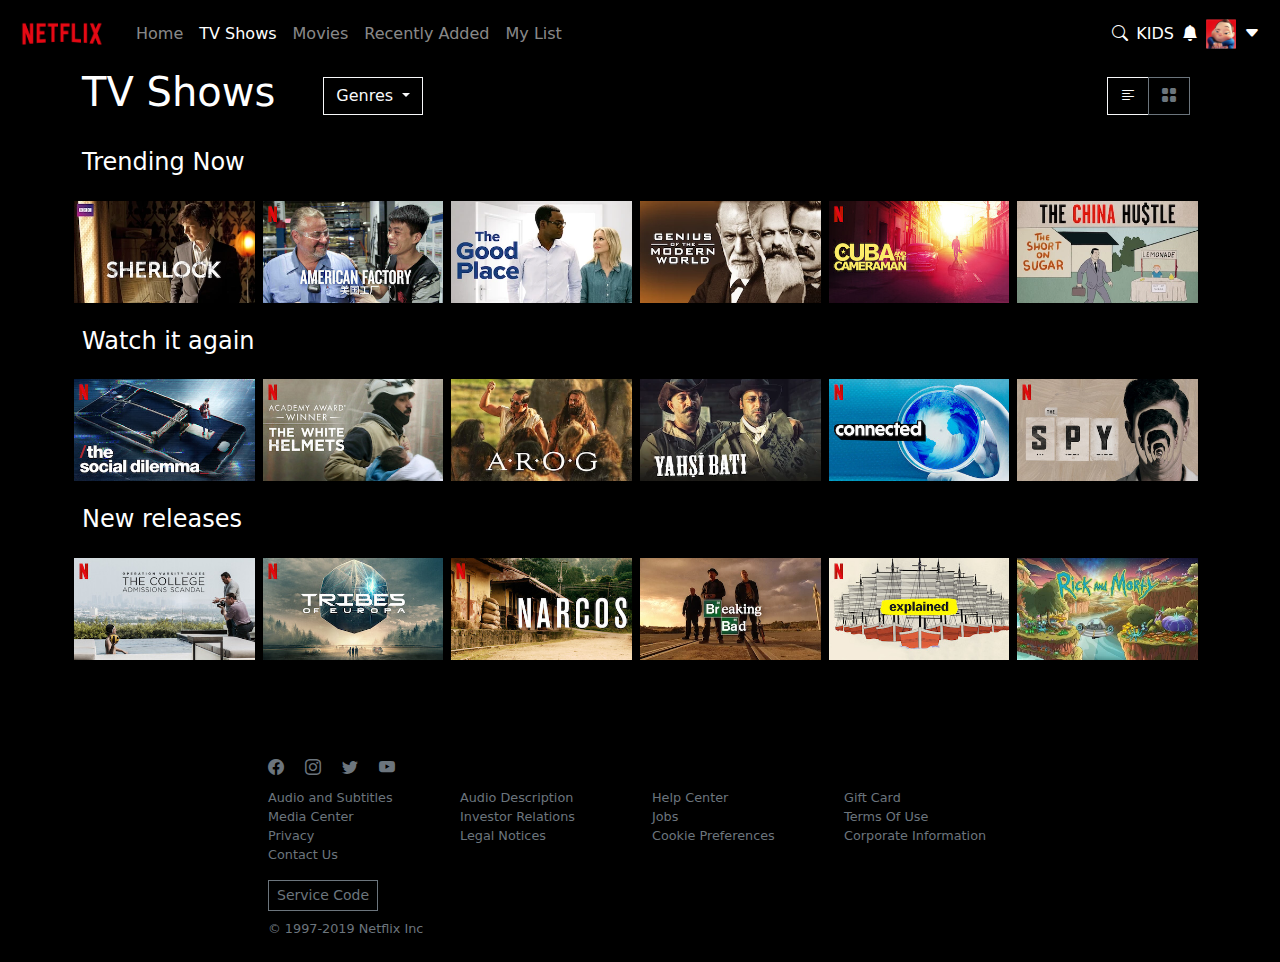
<file: index.html>
<!DOCTYPE html>
<html lang="en">
  <head>
    <meta charset="utf-8" />
    <meta name="viewport" content="width=device-width, initial-scale=1" />
    <title>Bootstrap demo</title>
    <link
      href="https://cdn.jsdelivr.net/npm/bootstrap@5.3.3/dist/css/bootstrap.min.css"
      rel="stylesheet"
      integrity="sha384-QWTKZyjpPEjISv5WaRU9OFeRpok6YctnYmDr5pNlyT2bRjXh0JMhjY6hW+ALEwIH"
      crossorigin="anonymous"
    />
    <link
      rel="stylesheet"
      href="https://cdn.jsdelivr.net/npm/bootstrap-icons@1.11.3/font/bootstrap-icons.min.css"
    />
    <link rel="stylesheet" href="assets/css/style.css" />
  </head>
  <body class="bg-black">
    <nav class="navbar navbar-expand-lg bg-black" data-bs-theme="dark">
      <div class="container-fluid">
        <a class="navbar-brand" href="javascript:void(0)"
          ><img id="logo" src="assets/netflix_logo.png" alt="logo"
        /></a>
        <button
          class="navbar-toggler"
          type="button"
          data-bs-toggle="collapse"
          data-bs-target="#navbarSupportedContent"
          aria-controls="navbarSupportedContent"
          aria-expanded="false"
          aria-label="Toggle navigation"
        >
          <span class="navbar-toggler-icon"></span>
        </button>
        <div class="collapse navbar-collapse" id="navbarSupportedContent">
          <ul class="navbar-nav me-auto mb-2 mb-lg-0">
            <li class="nav-item">
              <a class="nav-link" href="javascript:void(0)">Home</a>
            </li>
            <li class="nav-item">
              <a
                class="nav-link active"
                aria-current="page"
                href="javascript:void(0)"
                >TV Shows</a
              >
            </li>
            <li class="nav-item">
              <a class="nav-link" href="javascript:void(0)">Movies</a>
            </li>
            <li class="nav-item">
              <a class="nav-link" href="javascript:void(0)">Recently Added</a>
            </li>
            <li class="nav-item">
              <a class="nav-link" href="javascript:void(0)">My List</a>
            </li>
          </ul>
          <div class="text-white d-flex align-items-center">
            <i class="bi bi-search mx-2"></i>
            <p class="m-0">KIDS</p>
            <i class="bi bi-bell-fill mx-2"></i>
            <img id="avatar" src="assets/avatar.png" alt="" />
            <i class="bi bi-caret-down-fill mx-2"></i>
          </div>
        </div>
      </div>
    </nav>
    <div class="container mb-4">
      <div class="row d-flex justify-content-center align-items-center">
        <div class="col-10 d-flex align-items-center">
          <h1 class="text-white me-5">TV Shows</h1>
          <div class="dropdown">
            <button
              class="squared btn btn-outline-light dropdown-toggle"
              type="button"
              data-bs-toggle="dropdown"
              aria-expanded="false"
              data-bs-theme="dark"
            >
              Genres
            </button>
            <ul class="dropdown-menu">
              <li>
                <a class="dropdown-item" href="javascript:void(0)">Action</a>
              </li>
              <li>
                <a class="dropdown-item" href="javascript:void(0)"
                  >Another action</a
                >
              </li>
              <li>
                <a class="dropdown-item" href="javascript:void(0)"
                  >Something else here</a
                >
              </li>
            </ul>
          </div>
        </div>
        <div class="col-2 d-flex justify-content-end">
          <div
            class="btn-toolbar"
            role="toolbar"
            aria-label="Toolbar with button groups"
          >
            <div class="btn-group me-2" role="group" aria-label="First group">
              <button type="button" class="btn squared btn-outline-light">
                <i class="bi bi-text-left"></i>
              </button>
              <button type="button" class="btn squared btn-outline-secondary">
                <i class="bi bi-grid-fill"></i>
              </button>
            </div>
          </div>
        </div>
      </div>
    </div>
    <main class="mb-5">
      <div class="container">
        <div class="row my-4">
          <div class="col">
            <h2 class="fs-4 text-white">Trending Now</h2>
          </div>
          <div class="row g-2 row-cols-1 row-cols-md-3 row-cols-lg-6">
            <div class="col">
              <img
                class="w-100"
                src="assets/media/media0.webp"
                alt="film serie"
              />
            </div>
            <div class="col">
              <img
                class="w-100"
                src="assets/media/media1.jpg"
                alt="film serie"
              />
            </div>
            <div class="col">
              <img
                class="w-100"
                src="assets/media/media2.webp"
                alt="film serie"
              />
            </div>
            <div class="col">
              <img
                class="w-100"
                src="assets/media/media3.webp"
                alt="film serie"
              />
            </div>
            <div class="col">
              <img
                class="w-100"
                src="assets/media/media4.jpg"
                alt="film serie"
              />
            </div>
            <div class="col">
              <img
                class="w-100"
                src="assets/media/media5.webp"
                alt="film serie"
              />
            </div>
          </div>
        </div>
        <div class="row my-4">
          <div class="col">
            <h2 class="fs-4 text-white">Watch it again</h2>
          </div>
          <div class="row g-2 row-cols-1 row-cols-md-3 row-cols-lg-6">
            <div class="col">
              <img class="w-100" src="assets/media/media6.jpg" alt="film serie" />
            </div>
            <div class="col">
              <img
                class="w-100"
                src="assets/media/media17.jpg"
                alt="film serie"
              />
            </div>
            <div class="col">
              <img
                class="w-100"
                src="assets/media/media7.webp"
                alt="film serie"
              />
            </div>
            <div class="col">
              <img
                class="w-100"
                src="assets/media/media8.webp"
                alt="film serie"
              />
            </div>
            <div class="col">
              <img
                class="w-100"
                src="assets/media/media9.jpg"
                alt="film serie"
              />
            </div>
            <div class="col">
              <img
                class="w-100"
                src="assets/media/media10.jpg"
                alt="film serie"
              />
            </div>
          </div>
        </div>
        <div class="row my-4">
          <div class="col">
            <h2 class="fs-4 text-white">New releases</h2>
          </div>
          <div class="row g-2 row-cols-1 row-cols-md-3 row-cols-lg-6">
            <div class="col">
              <img
                class="w-100"
                src="assets/media/media11.jpg"
                alt="film serie"
              />
            </div>
            <div class="col">
              <img
                class="w-100"
                src="assets/media/media12.jpg"
                alt="film serie"
              />
            </div>
            <div class="col">
              <img
                class="w-100"
                src="assets/media/media13.jpg"
                alt="film serie"
              />
            </div>
            <div class="col">
              <img
                class="w-100"
                src="assets/media/media14.webp"
                alt="film serie"
              />
            </div>
            <div class="col">
              <img
                class="w-100"
                src="assets/media/media15.jpg"
                alt="film serie"
              />
            </div>
            <div class="col">
              <img class="w-100" src="assets/media/media16.webp" alt="film serie" />
            </div>
          </div>
        </div>
      </div>
    </main>
    <footer class="pt-5 m-auto">
      <div class="container">
        <div class="row mb-2">
          <div class="col text-secondary fs-6">
            <i class="me-2 bi bi-facebook"></i>
            <i class="mx-2 bi bi-instagram"></i>
            <i class="mx-2 bi bi-twitter"></i>
            <i class="mx-2 bi bi-youtube"></i>
          </div>
        </div>
        <div class="row row-cols-1 row-cols-md-4">
          <div class="col">
            <ul class="list-unstyled text-secondary">
              <li>
                <a
                  class="link-secondary text-decoration-none"
                  href="javascript:void(0)"
                  >Audio and Subtitles</a
                >
              </li>
              <li>
                <a
                  class="link-secondary text-decoration-none"
                  href="javascript:void(0)"
                  >Media Center</a
                >
              </li>
              <li>
                <a
                  class="link-secondary text-decoration-none"
                  href="javascript:void(0)"
                  >Privacy</a
                >
              </li>
              <li>
                <a
                  class="link-secondary text-decoration-none"
                  href="javascript:void(0)"
                  >Contact Us</a
                >
              </li>
            </ul>
          </div>
          <div class="col">
            <ul class="list-unstyled text-secondary">
              <li>
                <a
                  class="link-secondary text-decoration-none"
                  href="javascript:void(0)"
                  >Audio Description</a
                >
              </li>
              <li>
                <a
                  class="link-secondary text-decoration-none"
                  href="javascript:void(0)"
                  >Investor Relations</a
                >
              </li>
              <li>
                <a
                  class="link-secondary text-decoration-none"
                  href="javascript:void(0)"
                  >Legal Notices</a
                >
              </li>
            </ul>
          </div>
          <div class="col">
            <ul class="list-unstyled text-secondary">
              <li>
                <a
                  class="link-secondary text-decoration-none"
                  href="javascript:void(0)"
                  >Help Center</a
                >
              </li>
              <li>
                <a
                  class="link-secondary text-decoration-none"
                  href="javascript:void(0)"
                  >Jobs</a
                >
              </li>
              <li>
                <a
                  class="link-secondary text-decoration-none"
                  href="javascript:void(0)"
                  >Cookie Preferences</a
                >
              </li>
            </ul>
          </div>
          <div class="col">
            <ul class="list-unstyled text-secondary">
              <li>
                <a
                  class="link-secondary text-decoration-none"
                  href="javascript:void(0)"
                  >Gift Card</a
                >
              </li>
              <li>
                <a
                  class="link-secondary text-decoration-none"
                  href="javascript:void(0)"
                  >Terms Of Use</a
                >
              </li>
              <li>
                <a
                  class="link-secondary text-decoration-none"
                  href="javascript:void(0)"
                  >Corporate Information</a
                >
              </li>
            </ul>
          </div>
        </div>
        <div class="row">
          <div class="col">
            <button class="btn squared btn-sm btn-outline-secondary">
              Service Code
            </button>
          </div>
        </div>
        <div class="row my-2">
          <div class="col">
            <p class="text-secondary">© 1997-2019 Netflix Inc</p>
          </div>
        </div>
      </div>
    </footer>

    <script
      src="https://cdn.jsdelivr.net/npm/bootstrap@5.3.3/dist/js/bootstrap.bundle.min.js"
      integrity="sha384-YvpcrYf0tY3lHB60NNkmXc5s9fDVZLESaAA55NDzOxhy9GkcIdslK1eN7N6jIeHz"
      crossorigin="anonymous"
    ></script>
  </body>
</html>
</file>
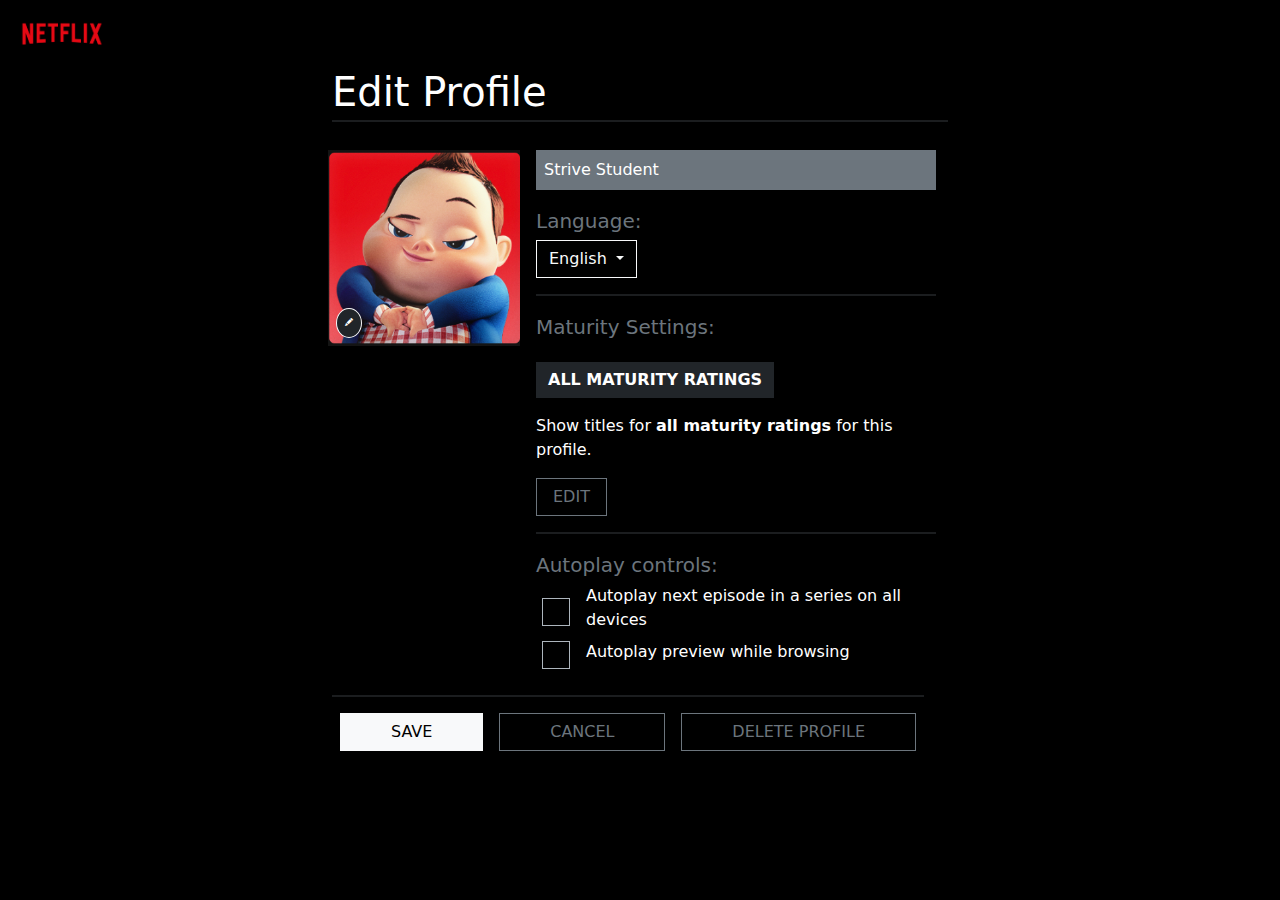
<file: profile.html>
<!DOCTYPE html>
<html lang="en">
  <head>
    <meta charset="utf-8" />
    <meta name="viewport" content="width=device-width, initial-scale=1" />
    <title>Bootstrap demo</title>
    <link
      href="https://cdn.jsdelivr.net/npm/bootstrap@5.3.3/dist/css/bootstrap.min.css"
      rel="stylesheet"
      integrity="sha384-QWTKZyjpPEjISv5WaRU9OFeRpok6YctnYmDr5pNlyT2bRjXh0JMhjY6hW+ALEwIH"
      crossorigin="anonymous"
    />
    <link
      rel="stylesheet"
      href="https://cdn.jsdelivr.net/npm/bootstrap-icons@1.11.3/font/bootstrap-icons.min.css"
    />
    <link rel="stylesheet" href="assets/css/style.css" />
  </head>
  <body class="bg-black">
    <nav class="navbar navbar-expand-lg bg-black" data-bs-theme="dark">
      <div class="container-fluid">
        <a class="navbar-brand" href="javascript:void(0)"
          ><img id="logo" src="assets/netflix_logo.png" alt="logo"
        /></a>
      </div>
    </nav>
    <main class="mb-4 w-100">
      <div class="container-sm profile-container m-auto text-white">
        <div class="row">
          <div class="col">
            <h1 class="mb-0 text-white">Edit Profile</h1>
            <hr class="my-1 border border-secondary" />
          </div>
          <div class="row my-2 g-3">
            <div class="col-md-4 col-sm-12 d-flex align-items-start justify-content-center">
              <div class="position-relative">
                <img class="w-100" src="assets/avatar.png" alt="avatar" />
                <span
                  class="position-absolute bottom-0 start-0 m-2 p-2 bg-dark border border-light rounded-circle small-icon"
                  ><p class="m-0"><i class="bi bi-pencil-fill"></i></p
                ></span>
              </div>
            </div>
            <div class="col-md-8 col-sm-12">
              <p class="p-2 text-bg-secondary">Strive Student</p>
              <p class="text-secondary fs-5 mb-1">Language:</p>
              <div class="dropdown">
                <button
                  class="squared btn btn-outline-light dropdown-toggle"
                  type="button"
                  data-bs-toggle="dropdown"
                  aria-expanded="false"
                  data-bs-theme="dark"
                >
                  English
                </button>
                <ul class="dropdown-menu">
                  <li>
                    <a class="dropdown-item" href="javascript:void(0)"
                      >French</a
                    >
                  </li>
                  <li>
                    <a class="dropdown-item" href="javascript:void(0)"
                      >Italian</a
                    >
                  </li>
                  <li>
                    <a class="dropdown-item" href="javascript:void(0)"
                      >German</a
                    >
                  </li>
                </ul>
              </div>
              <hr class="my-3 border border-secondary" />
              <p class="text-secondary fs-5 mb-1">Maturity Settings:</p>
              <button
                class="btn my-3 squared border-0 btn-secondary bg-dark fw-semibold"
              >
                ALL MATURITY RATINGS
              </button>
              <p>
                Show titles for <b>all maturity ratings</b> for this profile.
              </p>
              <button
                class="btn px-3 text-uppercase squared btn-outline-secondary"
              >
                edit
              </button>
              <hr class="my-3 border border-secondary" />
              <p class="text-secondary fs-5 mb-1">Autoplay controls:</p>
              <div class="ms-5">
                <div class="form-check p-0 d-flex align-items-center">
                  <input
                    class="form-check-input border-dark-subtle bg-black rounded-0 fs-3 check shadow-none bg-transparent"
                    type="checkbox"
                    value=""
                  />
                  <p class="text-check text-white m-0 ms-3">
                    Autoplay next episode in a series on all devices
                  </p>
                </div>
                <div class="form-check p-0 d-flex align-items-center">
                  <input
                    class="form-check-input border-dark-subtle bg-black rounded-0 fs-3 check shadow-none bg-transparent"
                    type="checkbox"
                    value=""
                  />
                  <p class="text-check text-white m-0 ms-3">
                    Autoplay preview while browsing
                  </p>
                </div>
              </div>
            </div>
          </div>
          <div class="row">
            <div class="col">
              <hr class="my-3 border border-secondary" />
            </div>
          </div>
          <div class="row">
            <div class="col d-flex justify-content-evenly">
                <button
                class="btn mx-2 flex-grow-1 px-3 text-uppercase squared btn-light"
              >
                save
              </button>
              <button
                class="btn mx-2 flex-grow-1 px-3 text-uppercase squared btn-outline-secondary"
              >
                cancel
              </button>
              <button
                class="btn mx-2 flex-grow-1 px-3 text-uppercase squared btn-outline-secondary"
              >
                delete profile
              </button>
            </div>
          </div>
        </div>
      </div>
    </main>
    <script
      src="https://cdn.jsdelivr.net/npm/bootstrap@5.3.3/dist/js/bootstrap.bundle.min.js"
      integrity="sha384-YvpcrYf0tY3lHB60NNkmXc5s9fDVZLESaAA55NDzOxhy9GkcIdslK1eN7N6jIeHz"
      crossorigin="anonymous"
    ></script>
  </body>
</html>
</file>
<file: assets/css/style.css>
#logo {
  width: 100px;
}

#avatar {
  width: 30px;
}

footer ul li {
  font-size: 0.8em;
}
footer p {
  font-size: 0.8em;
}
@media screen and (min-width: 768px) {
  footer {
    width: 60%;
  }
}

.squared {
  border-radius: 0px;
}

.small-icon {
  font-size: 0.5em;
}

@media screen and (min-width: 576px) {
  .profile-container {
    width: 50%;
  }
}/*# sourceMappingURL=style.css.map */
</file>
